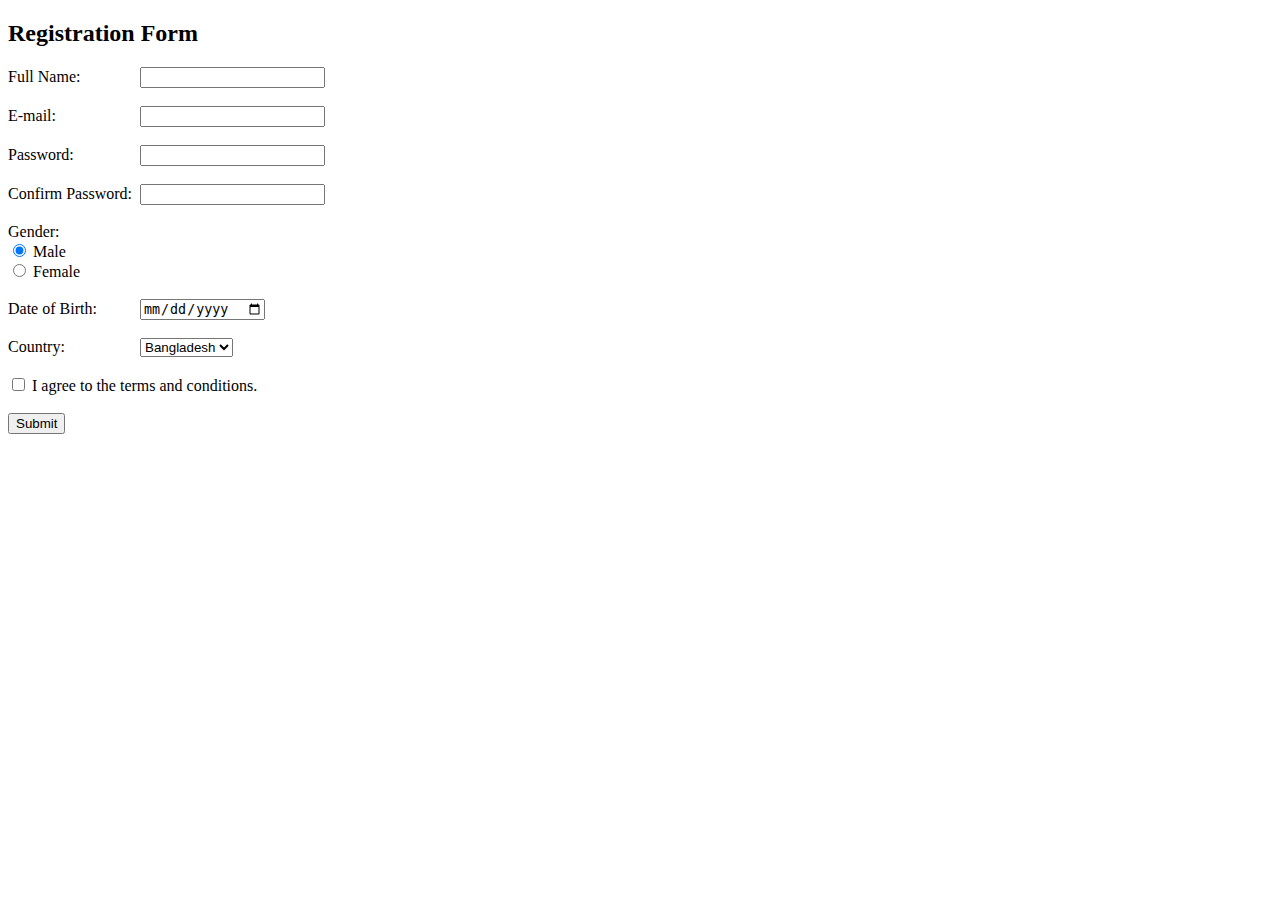
<file: lab1/index.html>
<!DOCTYPE html>
<html lang="en">

<head>
    <meta charset="UTF-8">
    <meta name="viewport" content="width=device-width, initial-scale=1.0">
    <title>Registration Form</title>
    <style>
        label{
            display: inline-block;
            min-width: 128px;
        }
    </style>
</head>

<body>
    <h2>Registration Form</h2>
    <form method="post" action="/lab1/signup.php">
        <label for="fullname">Full Name:</label>
        <input type="text" id="fullname" name="fullname" required />
        <br /><br />

        <label for="email">E-mail: </label>
        <input type="email" id="email" name="email" required />
        <br /><br />

        <label for="password">Password: </label>
        <input type="password" id="password" name="password" required />
        <br /><br />

        <label for="confirm-password">Confirm Password: </label>
        <input type="password" id="confirm-password" name="confirm-password" required />
        <br /><br />

        <div>Gender: </div>
        <input type="radio" value="male" checked required /> Male <br />
        <input type="radio" value="female" required /> Female <br />
        <br />

        <label for="dob">Date of Birth: </label>
        <input type="date" required />
        <br /><br />

        <label for="country">Country: </label>
        <select id="country" name="country">
            <option value="Bangladesh">Bangladesh</option>
            <option value="USA">USA</option>
            <option value="India">India</option>
            <option value="UK">UK</option>
        </select>
        <br /><br />

        <input id="terms" name="terms" type="checkbox" />
        <label for="terms">I agree to the terms and conditions.</label>
        <br /><br />
        <input type="submit" />
    </form>
</body>

</html>
</file>
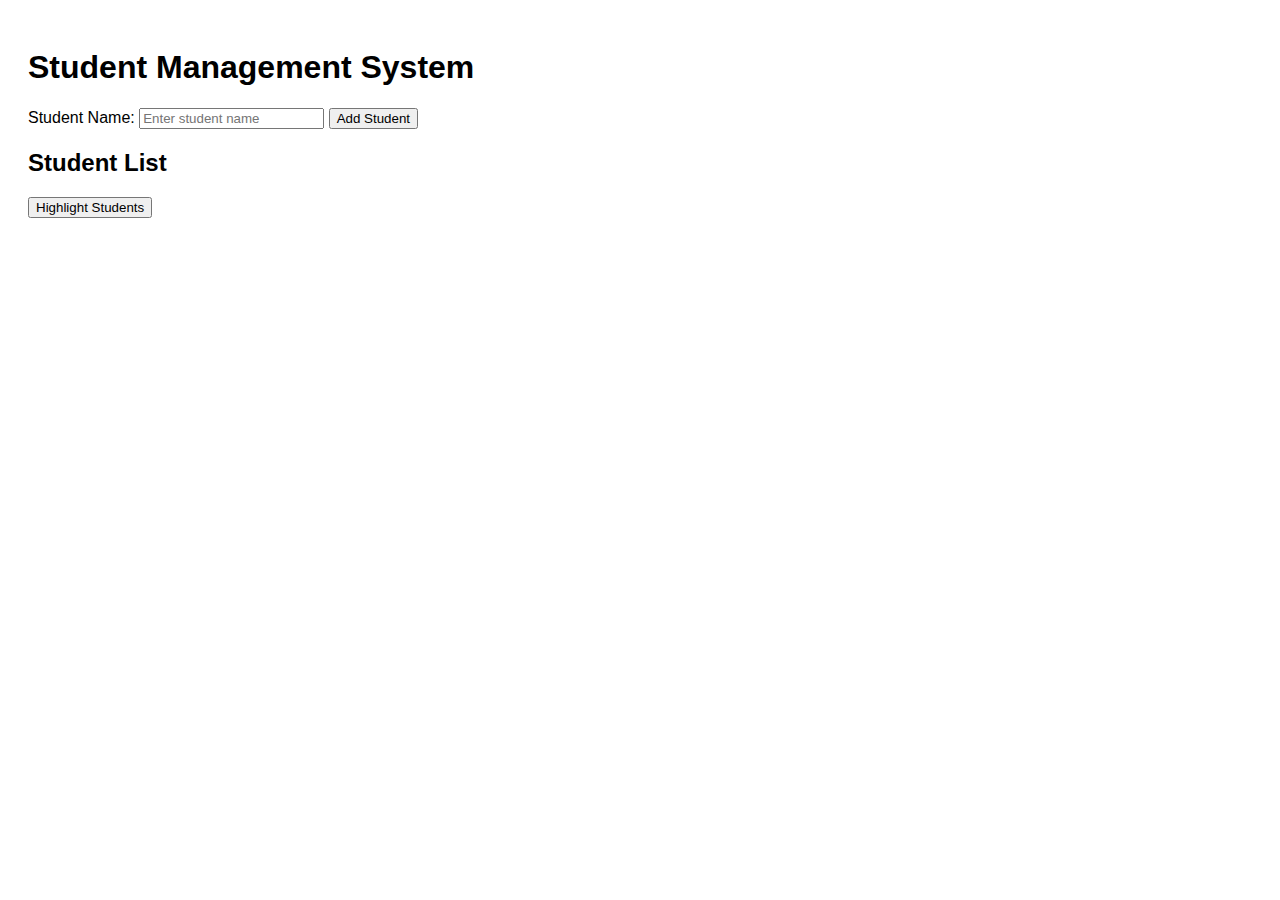
<file: LabTask1_MID/DOM/index.html>
<!DOCTYPE html>
<html lang="en">
<head>
    <meta charset="UTF-8">
    <meta name="viewport" content="width=device-width, initial-scale=1.0">
    <title>Student Management System</title>
    <link rel="stylesheet" href="style.css">
</head>
<body>

    <h1>Student Management System</h1>

    <form id="student-form">
        <label for="student-name">Student Name:</label>
        <input type="text" id="student-name" placeholder="Enter student name">
        <button type="submit">Add Student</button>
    </form>

    <h2>Student List</h2>
    <ul id="student-list" class="student-list"></ul>

    <script src="javascript.js"></script>
</body>
</html>
</file>
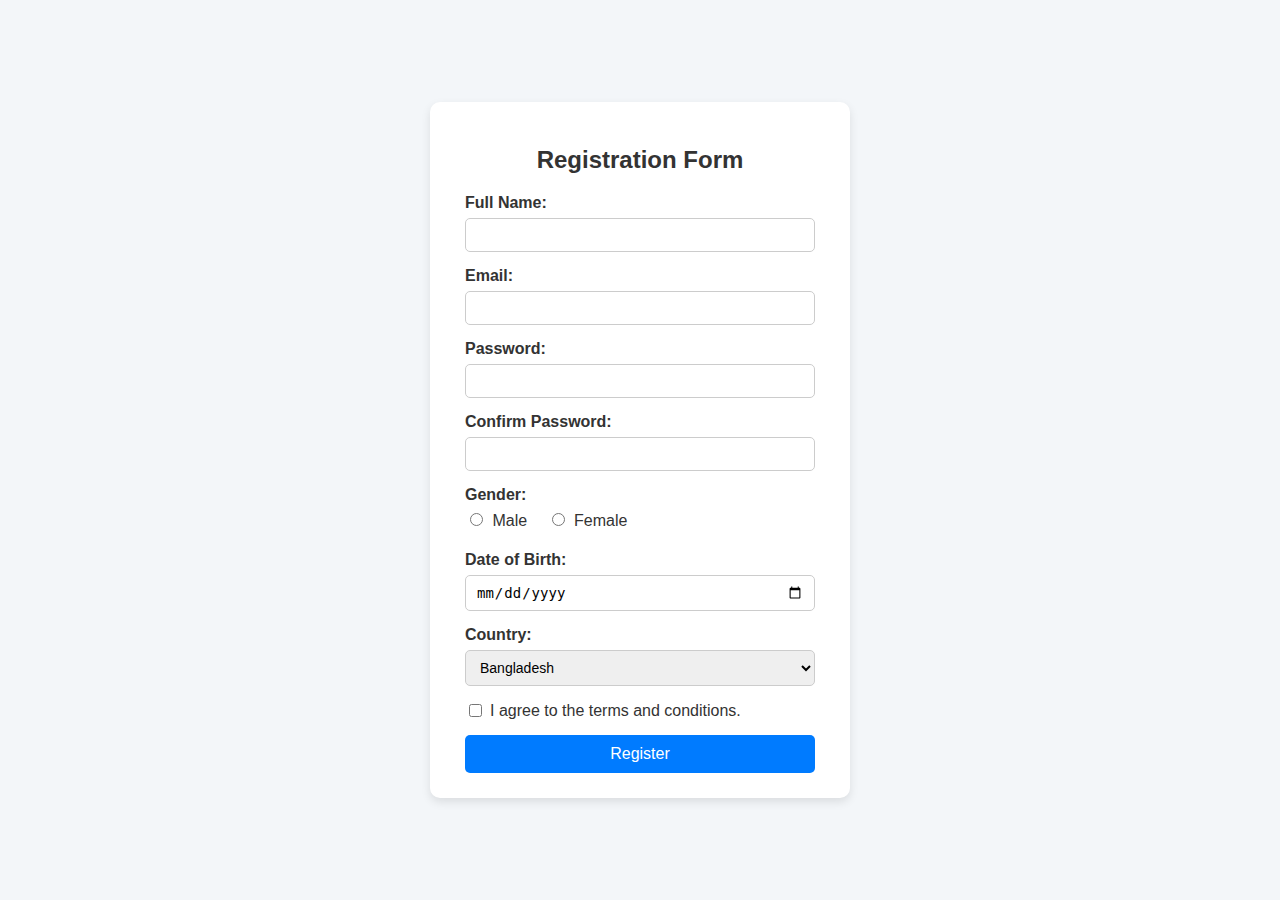
<file: Lab2/secondtask.html>
<!DOCTYPE html>
<html lang="en">
<head>
  <meta charset="UTF-8">
  <meta name="viewport" content="width=device-width, initial-scale=1.0">
  <title>Registration Form</title>

  <!-- Link to external CSS file -->
  <link rel="stylesheet" href="secondtask.css">
</head>

<body>
  <form action="/register" method="POST">
    <h2>Registration Form</h2>

    <label for="fullname">Full Name:</label>
    <input type="text" id="fullname" name="fullname" required>

    <label for="email">Email:</label>
    <input type="email" id="email" name="email" required>

    <label for="password">Password:</label>
    <input type="password" id="password" name="password" required>

    <label for="confirm-password">Confirm Password:</label>
    <input type="password" id="confirm-password" name="confirm-password" required>

    <label>Gender:</label>
    <div class="gender-group">
      <input type="radio" id="male" name="gender" value="Male" required>
      <label for="male">Male</label>
      <input type="radio" id="female" name="gender" value="Female" required>
      <label for="female">Female</label>
    </div>

    <label for="dob">Date of Birth:</label>
    <input type="date" id="dob" name="dob" required>

    <label for="country">Country:</label>
    <select id="country" name="country" required>
      <option value="Bangladesh">Bangladesh</option>
      <option value="USA">USA</option>
      <option value="India">India</option>
      <option value="UK">UK</option>
    </select>

    <label class="terms">
      <input type="checkbox" id="terms" name="terms" required>
      I agree to the terms and conditions.
    </label>

    <button type="submit">Register</button>
  </form>
</body>
</html>
</file>
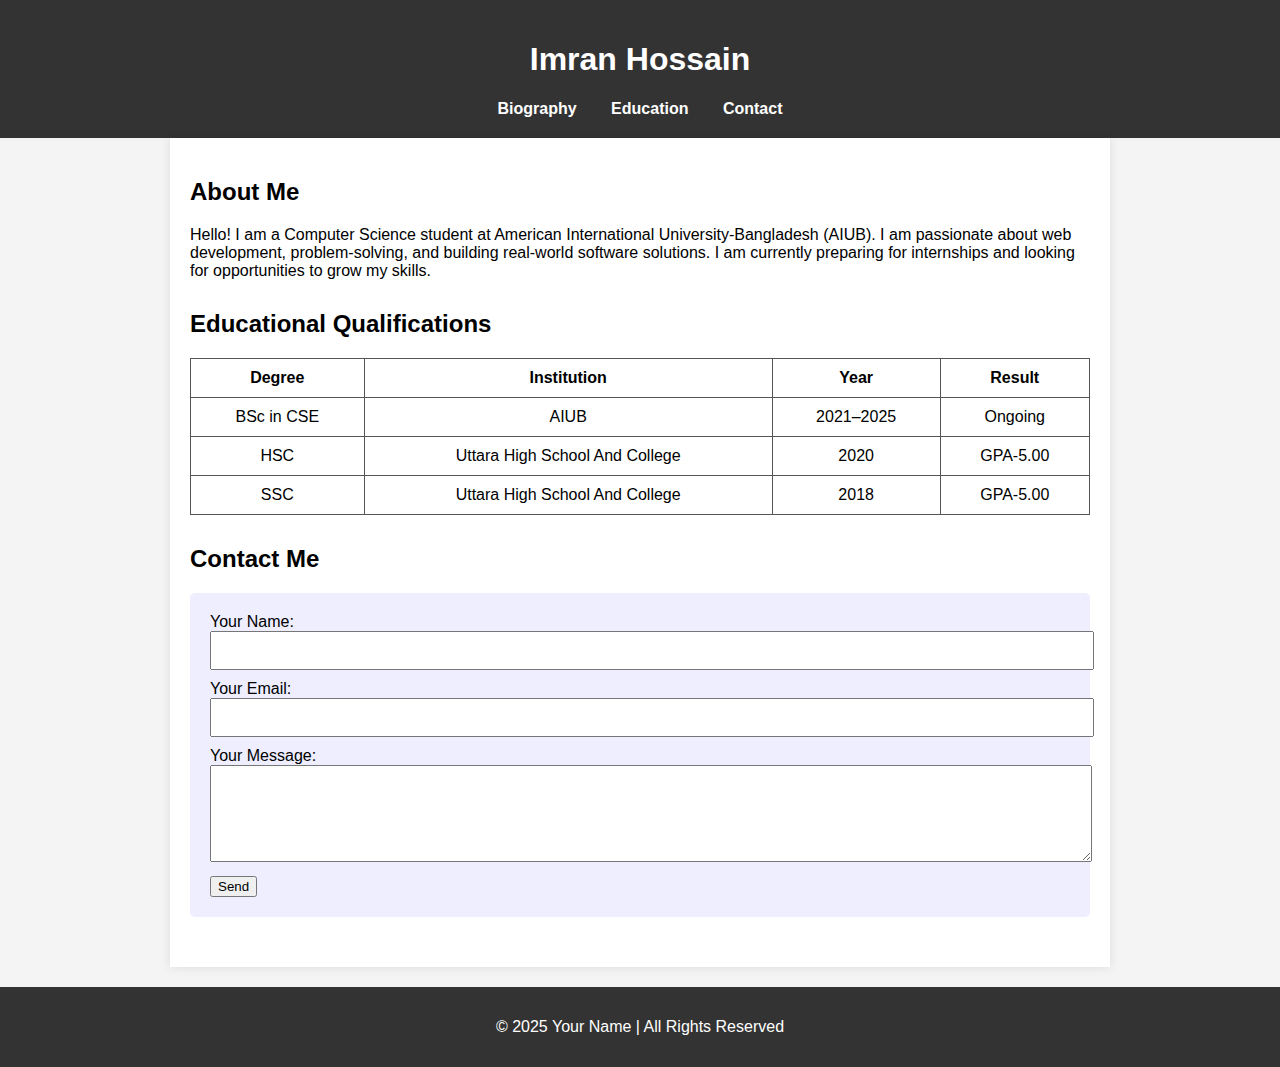
<file: LabTask1_MID/HTML/LT-1.html>
<!DOCTYPE html>
<html lang="en">
<head>
    <meta charset="UTF-8">
    <meta name="author" content="Your Name">
    <meta name="description" content="Personal portfolio webpage for internship preparation">
    <meta name="keywords" content="portfolio, web development, student, AIUB, computer science">
    <meta name="viewport" content="width=device-width, initial-scale=1.0">

    <title>My Portfolio | Your Name</title>

    <style>
        body {
            font-family: Arial, sans-serif;
            margin: 0;
            padding: 0;
            background-color: #f4f4f4;
        }

        header {
            background-color: #333;
            color: #fff;
            padding: 20px;
            text-align: center;
        }

        nav a {
            color: #fff;
            margin: 0 15px;
            text-decoration: none;
            font-weight: bold;
        }

        main {
            padding: 20px;
            max-width: 900px;
            margin: auto;
            background: #fff;
            box-shadow: 0 0 10px rgba(0,0,0,0.1);
        }

        section {
            margin-bottom: 30px;
        }

        table {
            width: 100%;
            border-collapse: collapse;
        }

        table, th, td {
            border: 1px solid #555;
        }

        th, td {
            padding: 10px;
            text-align: center;
        }

        form {
            background: #eef;
            padding: 20px;
            border-radius: 5px;
        }

        form input, form textarea {
            width: 100%;
            padding: 10px;
            margin-bottom: 10px;
        }

        footer {
            margin-top: 20px;
            background: #333;
            color: #fff;
            text-align: center;
            padding: 15px;
        }
    </style>
</head>

<body>

    <header>
        <h1>Imran Hossain</h1>
        <nav>
            <a href="#bio">Biography</a>
            <a href="#education">Education</a>
            <a href="#contact">Contact</a>
        </nav>
    </header>

    <main>

        <!-- Biography Section -->
        <section id="bio">
            <h2>About Me</h2>
            <p>
                Hello! I am a Computer Science student at American International University-Bangladesh (AIUB). 
                I am passionate about web development, problem-solving, and building real-world software solutions.
                I am currently preparing for internships and looking for opportunities to grow my skills.
            </p>
        </section>

        <!-- Education Table Section -->
        <section id="education">
            <h2>Educational Qualifications</h2>

            <table>
                <tr>
                    <th>Degree</th>
                    <th>Institution</th>
                    <th>Year</th>
                    <th>Result</th>
                </tr>

                <tr>
                    <td>BSc in CSE</td>
                    <td>AIUB</td>
                    <td>2021–2025</td>
                    <td>Ongoing</td>
                </tr>

                <tr>
                    <td>HSC</td>
                    <td>Uttara High School And College</td>
                    <td>2020</td>
                    <td>GPA-5.00</td>
                </tr>

                <tr>
                    <td>SSC</td>
                    <td>Uttara High School And College</td>
                    <td>2018</td>
                    <td>GPA-5.00</td>
                </tr>
            </table>
        </section>

        <!-- Contact Form Section -->
        <section id="contact">
            <h2>Contact Me</h2>

            <form action="#" method="post">
                <label>Your Name:</label>
                <input type="text" name="name" required>

                <label>Your Email:</label>
                <input type="email" name="email" required>

                <label>Your Message:</label>
                <textarea name="message" rows="5" required></textarea>

                <button type="submit">Send</button>
            </form>
        </section>

    </main>

    <footer>
        <p>© 2025 Your Name | All Rights Reserved</p>
    </footer>

</body>
</html>
</file>
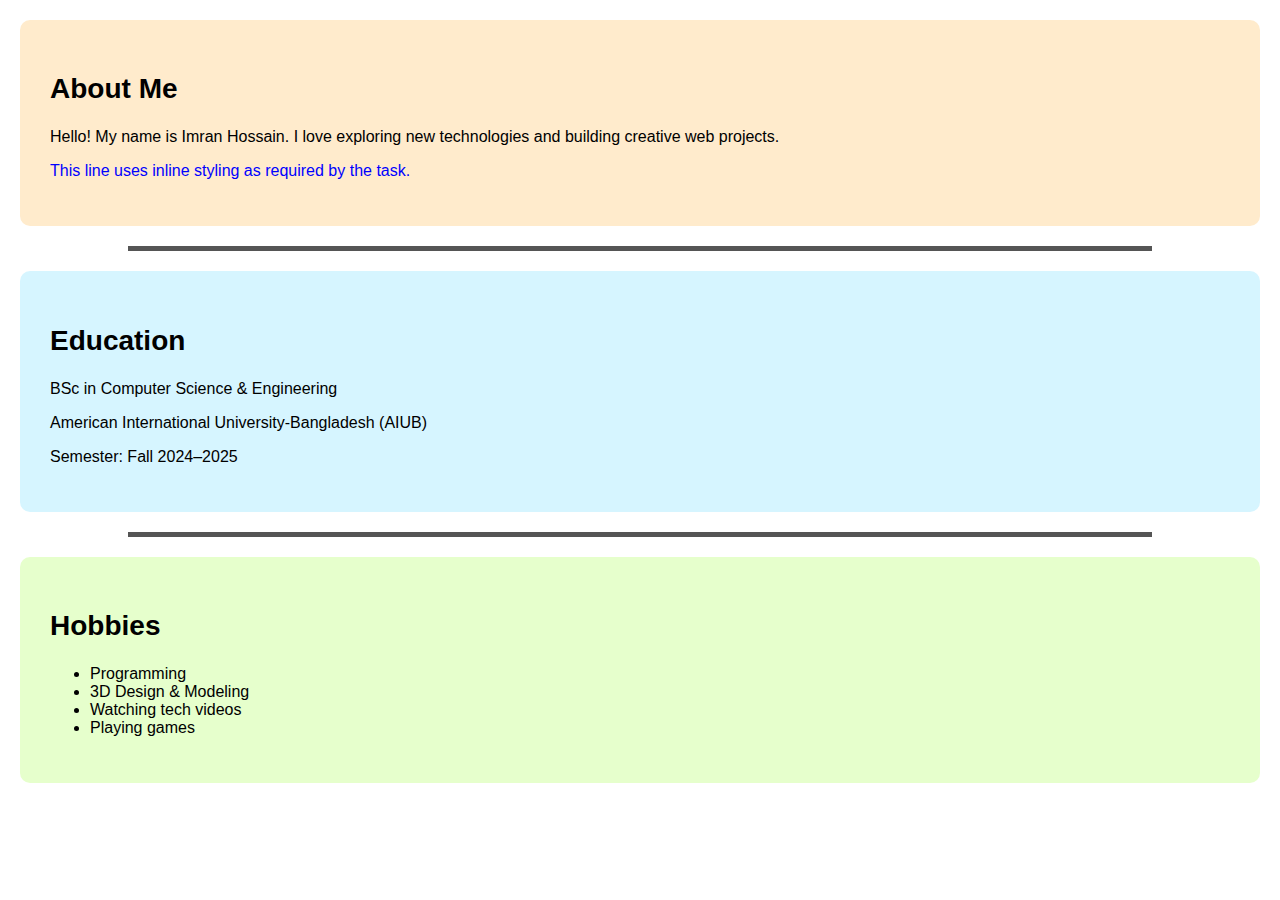
<file: LabTask1_MID/CSS/LT-2/about.html>
<!DOCTYPE html>
<html lang="en">
<head>
    <meta charset="UTF-8">
    <meta name="viewport" content="width=device-width, initial-scale=1.0">
    <title>About Page</title>

    <!-- Link external CSS -->
    <link rel="stylesheet" href="about.css">
</head>

<body>

    <!-- About Me Section -->
    <div id="about-me">
        <h2 class="section-title">About Me</h2>
        <p>Hello! My name is Imran Hossain. I love exploring new technologies and building creative web projects.</p>

        <!-- Inline style requirement -->
        <p style="color: blue;">This line uses inline styling as required by the task.</p>
    </div>

    <hr>

    <!-- Education Section -->
    <div id="education">
        <h2 class="section-title">Education</h2>
        <p>BSc in Computer Science & Engineering</p>
        <p>American International University-Bangladesh (AIUB)</p>
        <p>Semester: Fall 2024–2025</p>
    </div>

    <hr>

    <!-- Hobbies Section -->
    <div id="hobbies">
        <h2 class="section-title">Hobbies</h2>
        <ul>
            <li>Programming</li>
            <li>3D Design & Modeling</li>
            <li>Watching tech videos</li>
            <li>Playing games</li>
        </ul>
    </div>

</body>
</html>
</file>
<file: LabTask1_MID/DOM/style.css>
body {
    font-family: Arial, sans-serif;
    padding: 20px;
}

.student-item {
    padding: 10px;
    margin: 7px 0;
    background-color: #f0f0f0;
    border-radius: 5px;
}

.student-item button {
    margin-left: 10px;
    padding: 4px 10px;
    cursor: pointer;
}

.highlight {
    background-color: yellow;
}
</file>
<file: Lab2/secondtask.css>
/* General Body Styling */
body {
  font-family: Arial, sans-serif;
  background-color: #f3f6f9;
  display: flex;
  justify-content: center;
  align-items: center;
  height: 100vh;
  margin: 0;
}

/* Form Container */
form {
  background-color: #fff;
  padding: 25px 35px;
  border-radius: 10px;
  box-shadow: 0 4px 10px rgba(0, 0, 0, 0.1);
  width: 350px;
}

/* Form Header */
h2 {
  text-align: center;
  color: #333;
  margin-bottom: 20px;
}

/* Labels and Inputs */
label {
  display: block;
  margin-bottom: 6px;
  color: #333;
  font-weight: bold;
}

input[type="text"],
input[type="email"],
input[type="password"],
input[type="date"],
select {
  width: 100%;
  padding: 8px 10px;
  margin-bottom: 15px;
  border: 1px solid #ccc;
  border-radius: 5px;
  font-size: 14px;
  box-sizing: border-box;
}

/* Radio Buttons */
.gender-group {
  margin-bottom: 15px;
}

.gender-group input[type="radio"] {
  margin-right: 5px;
}

.gender-group label {
  display: inline-block;
  margin-right: 15px;
  font-weight: normal;
}

/* Checkbox */
.terms {
  display: flex;
  align-items: center;
  margin-bottom: 15px;
  font-weight: normal;
}

.terms input[type="checkbox"] {
  margin-right: 8px;
}

/* Button */
button {
  width: 100%;
  padding: 10px;
  background-color: #007BFF;
  color: white;
  border: none;
  border-radius: 5px;
  font-size: 16px;
  cursor: pointer;
  transition: background-color 0.3s;
}

button:hover {
  background-color: #0056b3;
}

/* Input Focus */
input:focus, select:focus {
  outline: none;
  border-color: #007BFF;
  box-shadow: 0 0 4px rgba(0, 123, 255, 0.3);
}

/* Responsive Design */
@media (max-width: 400px) {
  form {
    width: 90%;
  }
}
</file>
<file: LabTask1_MID/CSS/LT-2/about.css>
body {
    font-family: Arial, sans-serif;
    margin: 0;
    padding: 0;
}

/* Section Styling */
#about-me {
    background-color: #FFEBCC;
    padding: 30px;
    margin: 20px;
    border-radius: 10px;
}

#education {
    background-color: #D6F5FF;
    padding: 30px;
    margin: 20px;
    border-radius: 10px;
}

#hobbies {
    background-color: #E6FFCC;
    padding: 30px;
    margin: 20px;
    border-radius: 10px;
}

/* Horizontal Rule Styling */
hr {
    height: 5px;
    background-color: #555;
    border: none;
    width: 80%;
    margin: 20px auto;
}

.section-title {
    font-size: 28px;
    font-weight: bold;
}
</file>
